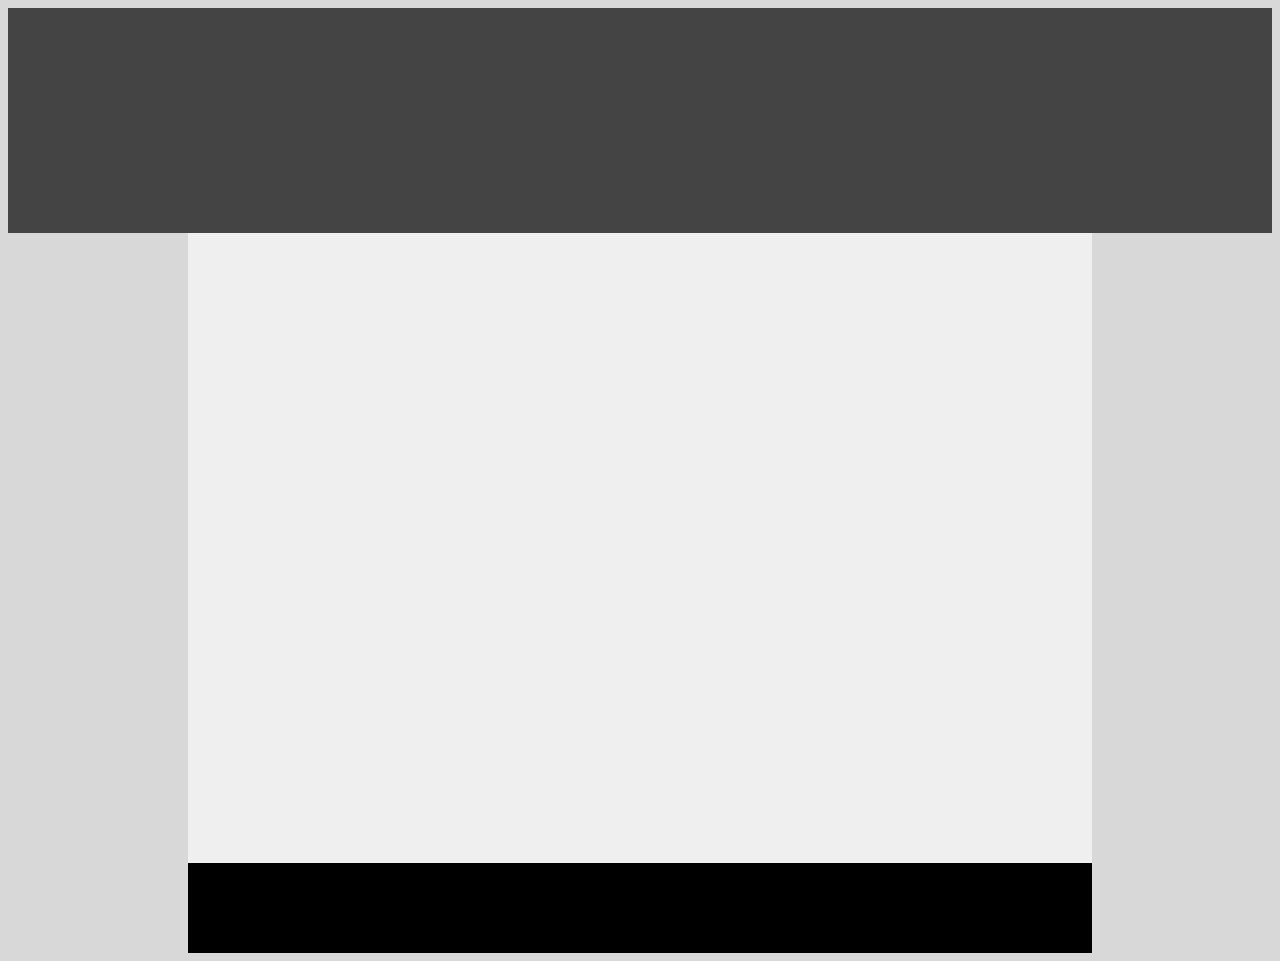
<file: first/index.html>
<!-- Put your HTML HERE, make sure to connect your index.css sheet -->
<!DOCTYPE html>
<html lang="en">
<head>
    <meta charset="UTF-8">
    <meta name="viewport" content="width=device-width, initial-scale=1.0">
    <meta http-equiv="X-UA-Compatible" content="ie=edge">
    <link rel="stylesheet" href="index.css">
    <title>Document</title>
</head>
<body>
    <header></header>
    <p></p>
    <h2></h2>
</body>
</html>
</file>
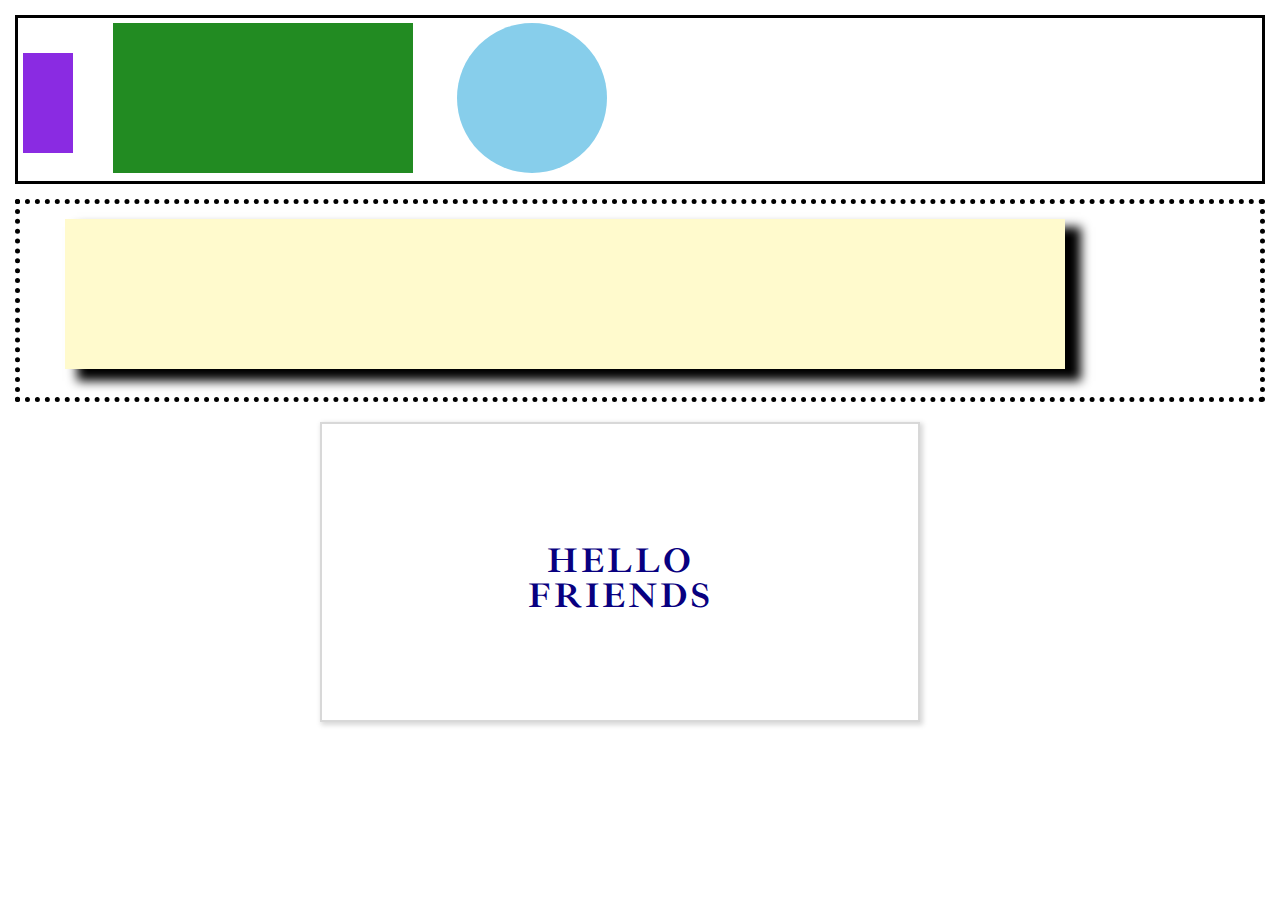
<file: second/index.html>
<!-- Put your HTML HERE, make sure to connect your index.css sheet -->
<!-- Put your HTML HERE, make sure to connect your index.css sheet -->
<!DOCTYPE html>
<html lang="en">
  <head>
    <meta charset="UTF-8" />
    <meta name="viewport" content="width=device-width, initial-scale=1.0" />
    <meta http-equiv="X-UA-Compatible" content="ie=edge" />
    <link rel="stylesheet" href="reset.css" />
    <link rel="stylesheet" href="index.css" />
    <link
      href="https://fonts.googleapis.com/css?family=Ibarra+Real+Nova&display=swap"
      rel="stylesheet"
    />
    <title>Document</title>
  </head>
  <body>
    <div class="sect1">
      <p id="purple"></p>
      <p id="green"></p>
      <p id="blue"></p>
    </div>
    <div class="sect2">
      <p id="shadowBox"></p>
    </div>
    <div class="sect3">
      <p id="helloFriends">
        HELLO <br />
        FRIENDS
      </p>
    </div>
  </body>
</html>
</file>
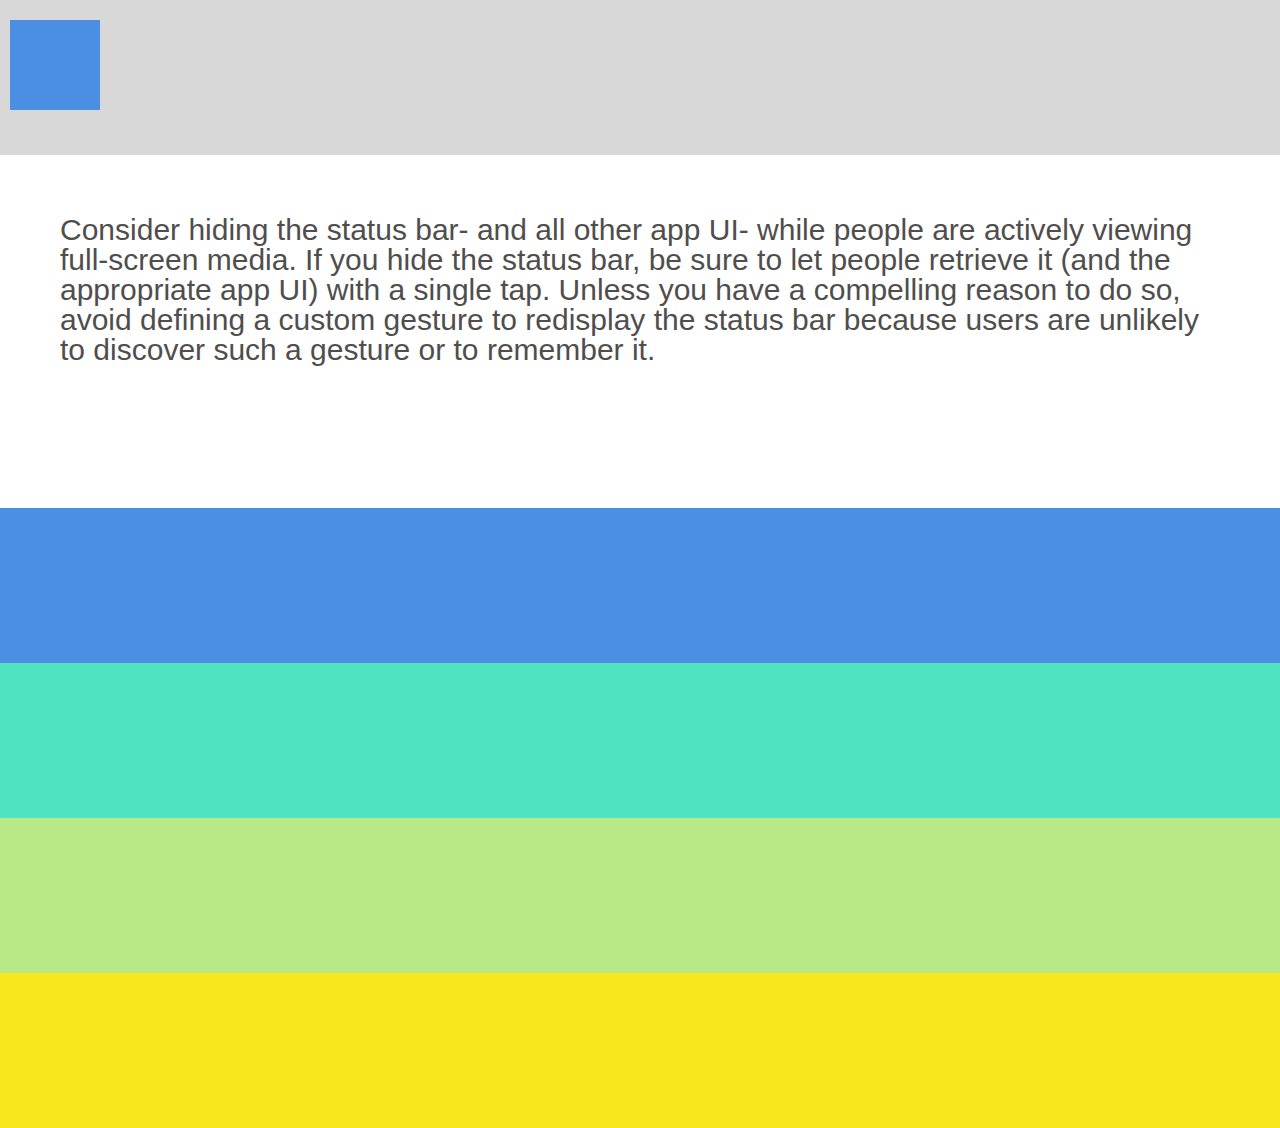
<file: third/index.html>
<!DOCTYPE html>
<html lang="en">
  <head>
    <meta charset="UTF-8" />
    <meta name="viewport" content="width=device-width, initial-scale=1.0" />
    <meta http-equiv="X-UA-Compatible" content="ie=edge" />
    <link rel="stylesheet" href="reset.css" />
    <link rel="stylesheet" href="index.css" />
    <link
      href="https://fonts.googleapis.com/css?family=Ibarra+Real+Nova&display=swap"
      rel="stylesheet"
    />
    <title>Document</title>
  </head>
  <body>
      <header>
          <p id="blue"></p>
      </header>
    <div class="sect1">
        <p id="paragraph">Consider hiding the status bar- and all other app UI- while people are actively viewing full-screen media. If you hide the status bar, be sure to let people retrieve it (and the appropriate app UI) with a single tap. Unless you have a compelling reason to do so, avoid defining a custom gesture to redisplay the status bar because users are unlikely to discover such a gesture or to remember it.</p>
    </div>
    <div class="sect2">

    </div>
    <div class="sect3">

    </div>
    <div class="sect4">

    </div>
    <div class="sect5">

    </div>
  </body>
</html>
</file>
<file: first/index.css>
header {
    height: 25vh;
    background-color: rgb(68, 68, 68);
}

p {
    text-align: center;

    background-color: #EFEFEF;
    margin: 0 20vh;
    padding: 35vh 0 35vh 0;
}

h2 {
    text-align: center;
    background-color: black;
    height: 10vh;
    margin: 0 20vh;
}
 
body {
    background-color: #d8d8d8;
}
</file>
<file: second/index.css>
.sect1 {
  border: solid black 3px;
  padding: 5px;
  box-sizing: border-box;
  margin: 15px;
}

.sect2 {
  border: dotted black 5px;
  padding: 5px;
  box-sizing: border-box;
  margin: 15px;
}

.sect3 {
  padding: 5px;
  box-sizing: border-box;
  margin: 15px;
}

#purple {
  background-color: #8a2be2;
  height: 100px;
  width: 50px;
  margin-top: 30px;
  float: left;
  display: inline-block;
}

#green {
  background-color: #228b22;
  height: 150px;
  width: 300px;
  box-sizing: border-box;
  align-self: center;
  display: inline-block;
  margin-left: 40px;
}

#blue {
  background-color: #87ceeb;
  height: 150px;
  width: 150px;
  box-sizing: border-box;
  align-self: center;
  display: inline-block;
  margin-left: 40px;
  border-radius: 300px;
}

#shadowBox {
  background-color: #fffacd;
  box-shadow: 14px 10px 10px 2px black;
  height: 150px;
  width: 1000px;
  box-sizing: border-box;
  align-self: center;
  display: inline-block;
  margin-left: 40px;
  margin-top: 10px;
  margin-bottom: 20px;
}

#helloFriends {
  padding-top: 120px;
  background-color: white;
  border: solid #d8d8d8 2px;
  box-shadow: 2px 2px 5px 1px #d8d8d8;
  height: 300px;
  width: 600px;
  box-sizing: border-box;
  align-self: center;
  display: inline-block;
  margin-left: 300px;
  text-align: center;
  font-family: "Ibarra Real Nova", serif;
  font-size: 35px;
  letter-spacing: 3px;
  font-weight: 1000;
  color: #080080;
  text-shadow: 2px 2px 2px 2px #080080;
}
</file>
<file: third/index.css>
header {
    background-color: #d8d8d8;
    height: 15vh;
    margin: 0;
    padding: 10px;
}

.sect1 {
    background-color: white;
    height: 37vh;
    margin: 0;
    padding: 10px;
}

.sect2 {
    background-color: #4A8FE2;
    height: 15vh;
    margin: 0;
    padding: 10px;
}

.sect3 {
    background-color: #4FE3C2;
    height: 15vh;
    margin: 0;
    padding: 10px;
}

.sect4 {
    background-color: #B8E986;
    height: 15vh;
    margin: 0;
    padding: 10px;
}

.sect5 {
    background-color: #F8E71B;
    height: 15vh;
    margin: 0;
    padding: 10px;
}

#blue {
    background-color: #4A8FE2;
    height: 90px;
    width: 90px;
    margin-top: 10px;
}

#paragraph {
    font-size: 30px;
    font-weight: 1;
    font-family: Arial, Helvetica, sans-serif;
    margin: 50px;
    color: #504E4C;
}
</file>
